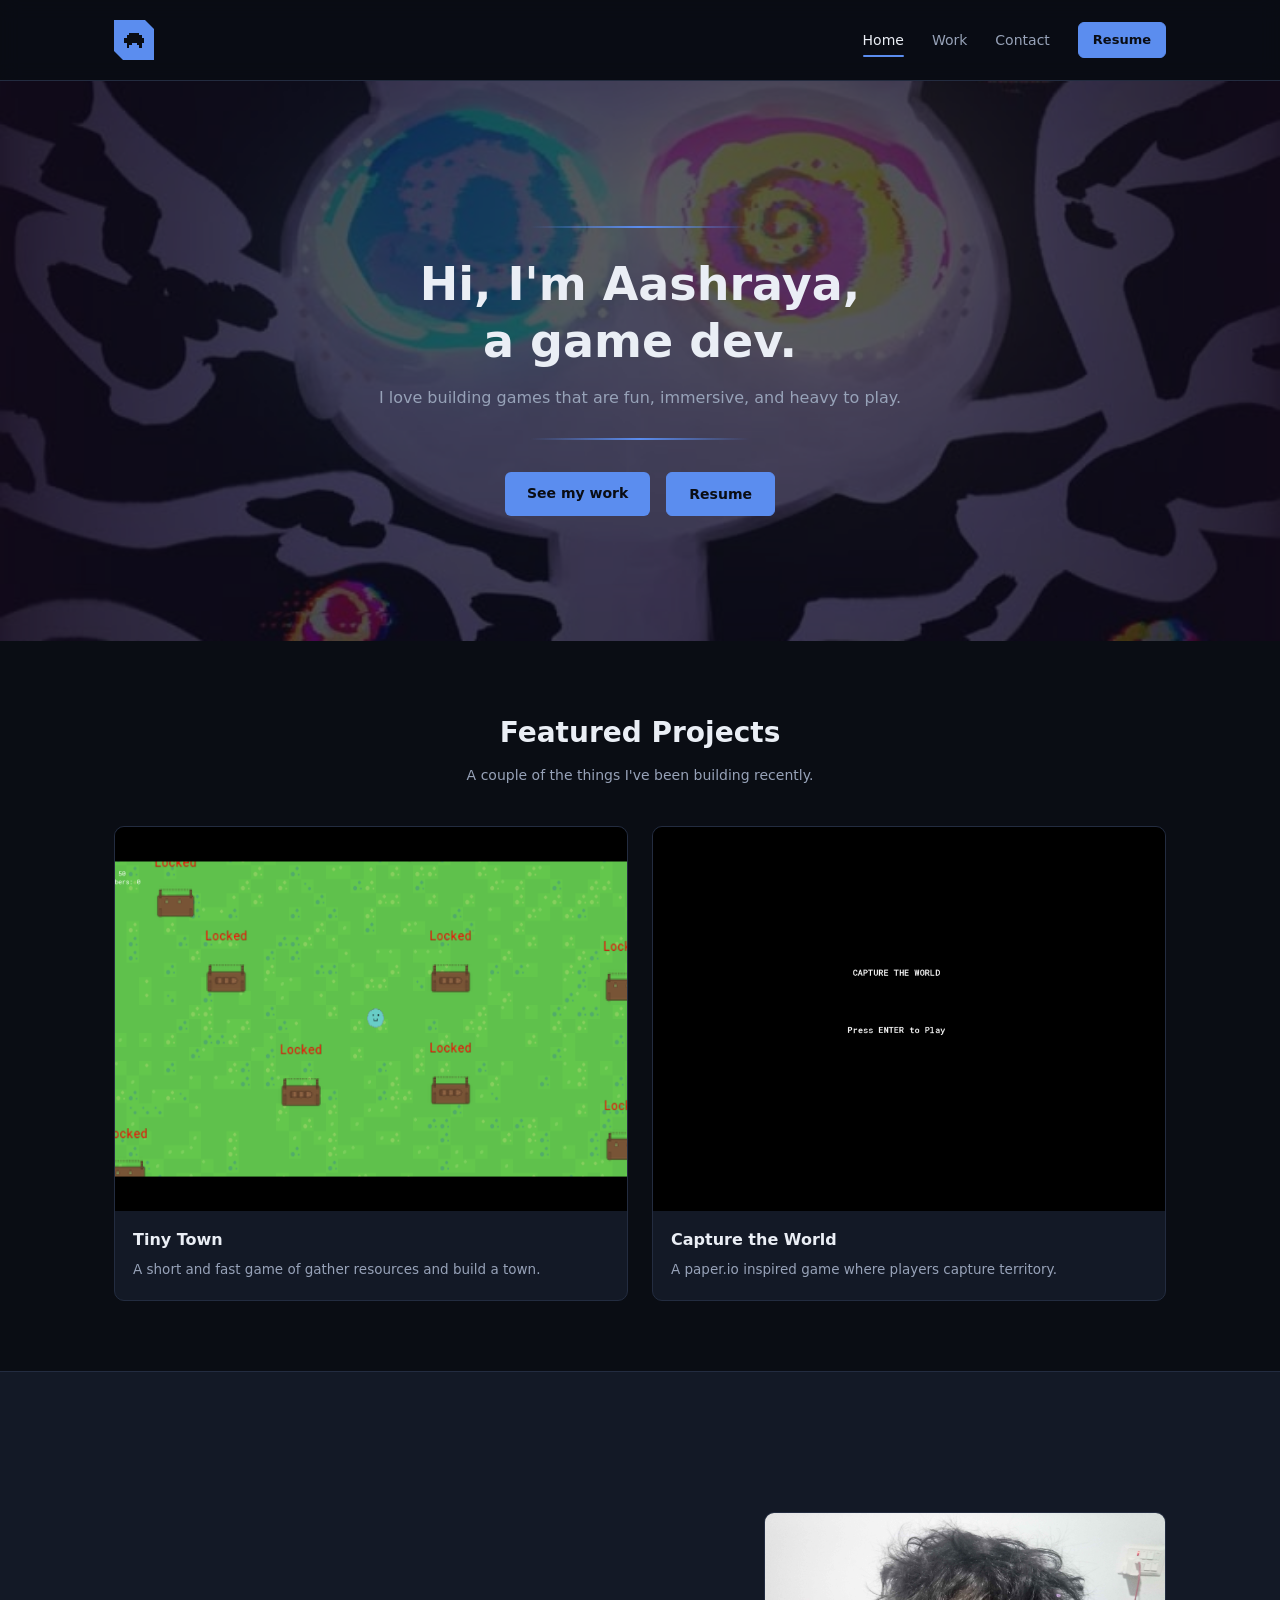
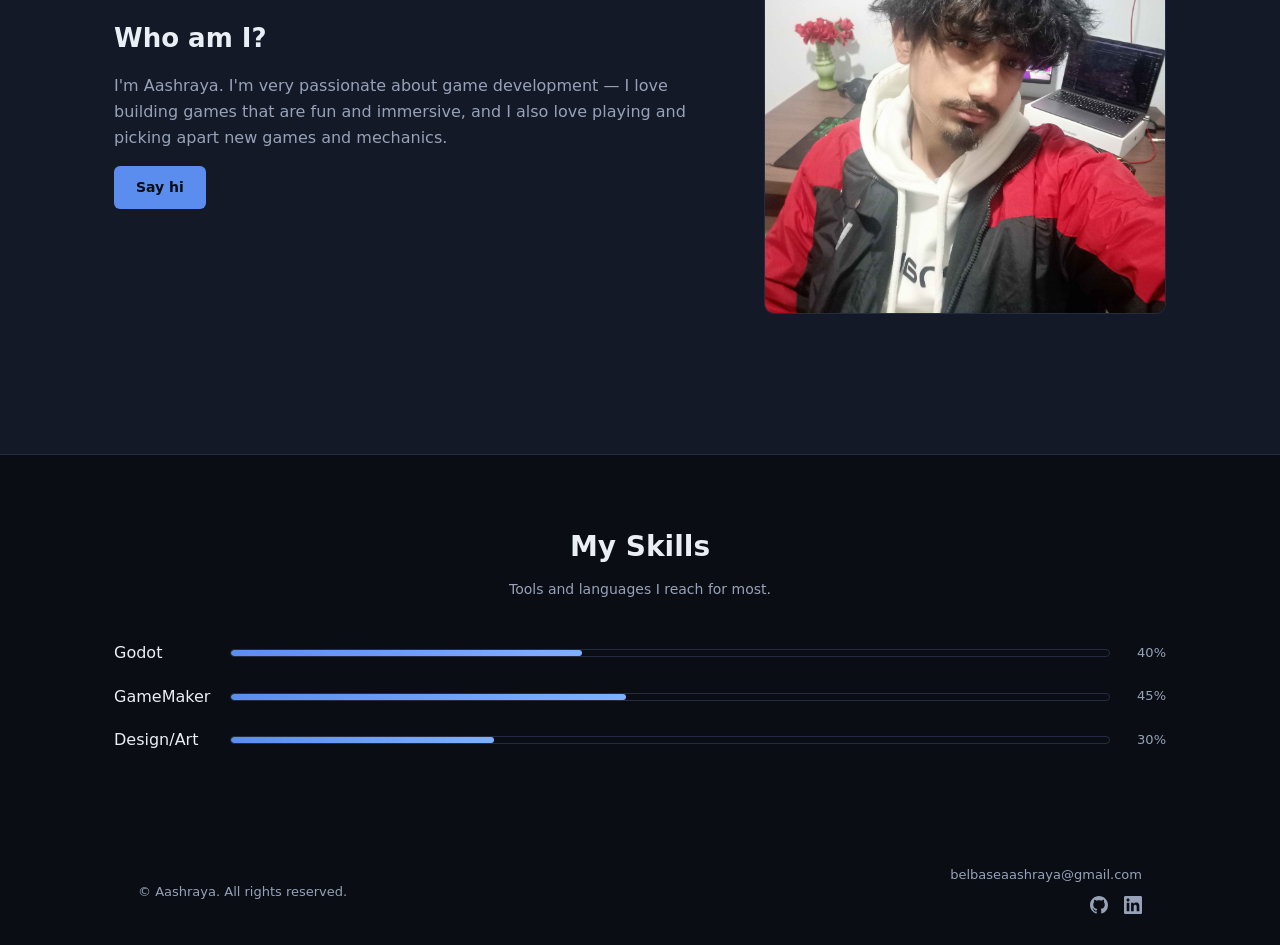
<file: index.html>
<!doctype html>
<html lang="en">
  <head>
    <meta charset="UTF-8" />
    <meta name="viewport" content="width=device-width, initial-scale=1.0" />
    <title>Aashraya — Game Developer</title>
    <link rel="stylesheet" href="css/style.css" />
  </head>
  <body>
    <div id="preloader">
      <div class="preloader-sprite">A</div>
      <div class="eq-bars">
        <span></span><span></span><span></span><span></span><span></span>
        <span></span><span></span><span></span><span></span><span></span>
      </div>
      <div class="preloader-bar"></div>
    </div>
    <header>
      <div class="container nav-wrap">
        <a href="index.html" class="logo" aria-label="Home">
          <svg viewBox="0 0 8 8" class="logo-icon" shape-rendering="crispEdges">
            <rect x="2" y="1" width="4" height="1" fill="currentColor" />
            <rect x="1" y="2" width="6" height="1" fill="currentColor" />
            <rect x="0" y="3" width="8" height="1" fill="currentColor" />
            <rect x="0" y="4" width="8" height="1" fill="currentColor" />
            <rect x="1" y="5" width="2" height="1" fill="currentColor" />
            <rect x="5" y="5" width="2" height="1" fill="currentColor" />
            <rect x="1" y="6" width="1" height="1" fill="currentColor" />
            <rect x="6" y="6" width="1" height="1" fill="currentColor" />
          </svg>
        </a>
        <div class="nav-right">
          <nav>
            <a href="index.html" class="active">Home</a>
            <a href="pages/work.html">Work</a>
            <a href="pages/contact.html">Contact</a>
          </nav>
          <a
            href="assets/Aashraya_Belbase_CV.pdf"
            download
            class="btn btn-ghost btn-sm"
            >Resume</a
          >
          <button class="nav-toggle" aria-label="Toggle menu">
            <span></span><span></span><span></span>
          </button>
        </div>
      </div>
    </header>

    <main>
      <section id="hero">
        <img src="assets/img/hero.jpg" alt="" class="hero-bg" />
        <div class="hero-overlay"></div>
        <div class="container hero-content">
          <div class="hero-line hero-line-top"></div>
          <h1>Hi, I'm Aashraya,<br />a game dev.</h1>
          <p>
            I love building games that are fun, immersive, and heavy to play.
          </p>
          <div class="hero-line hero-line-bottom"></div>
          <div class="hero-actions">
            <a href="pages/work.html" class="btn">See my work</a>
            <a
              href="assets/Aashraya_Belbase_CV.pdf"
              download
              class="btn btn-ghost"
              >Resume</a
            >
          </div>
        </div>
      </section>

      <section id="featured-work" class="section container">
        <div class="section-head">
          <h2>Featured Projects</h2>
          <p>A couple of the things I've been building recently.</p>
        </div>
        <div id="featured-grid" class="project-grid"></div>
      </section>

      <section id="about" class="section">
        <div class="about-grid">
          <div class="about-copy">
            <h2>Who am I?</h2>
            <p>
              I'm Aashraya. I'm very passionate about game development — I love
              building games that are fun and immersive, and I also love playing
              and picking apart new games and mechanics.
            </p>
            <a href="pages/contact.html" class="btn">Say hi</a>
          </div>
          <div class="about-photo">
            <img src="assets/img/me.jpg" alt="Aashraya" />
          </div>
        </div>
      </section>

      <section id="skills" class="section container">
        <div class="section-head">
          <h2>My Skills</h2>
          <p>Tools and languages I reach for most.</p>
        </div>

        <div class="skill-row">
          <span>Godot</span>
          <div class="skill-track">
            <div class="skill-fill" data-pct="40"></div>
          </div>
          <span class="skill-pct">40%</span>
        </div>
        <div class="skill-row">
          <span>GameMaker</span>
          <div class="skill-track">
            <div class="skill-fill" data-pct="45"></div>
          </div>
          <span class="skill-pct">45%</span>
        </div>
        <div class="skill-row">
          <span>Design/Art</span>
          <div class="skill-track">
            <div class="skill-fill" data-pct="30"></div>
          </div>
          <span class="skill-pct">30%</span>
        </div>
      </section>
    </main>

    <footer>
      <div class="container footer-wrap">
        <p>&copy; Aashraya. All rights reserved.</p>
        <div class="footer-contact">
          <a href="mailto:belbaseaashraya@gmail.com" class="footer-email"
            >belbaseaashraya@gmail.com</a
          >
          <div class="social-links">
            <a
              href="https://github.com/ShininDark"
              target="_blank"
              rel="noopener"
              aria-label="GitHub"
            >
              <svg viewBox="0 0 16 16" width="18" height="18">
                <path
                  fill="currentColor"
                  d="M8 0C3.58 0 0 3.58 0 8c0 3.54 2.29 6.53 5.47 7.59.4.07.55-.17.55-.38 0-.19-.01-.82-.01-1.49-2.01.37-2.53-.49-2.69-.94-.09-.23-.48-.94-.82-1.13-.28-.15-.68-.52-.01-.53.63-.01 1.08.58 1.23.82.72 1.21 1.87.87 2.33.66.07-.52.28-.87.51-1.07-1.78-.2-3.64-.89-3.64-3.95 0-.87.31-1.59.82-2.15-.08-.2-.36-1.02.08-2.12 0 0 .67-.21 2.2.82.64-.18 1.32-.27 2-.27.68 0 1.36.09 2 .27 1.53-1.04 2.2-.82 2.2-.82.44 1.1.16 1.92.08 2.12.51.56.82 1.27.82 2.15 0 3.07-1.87 3.75-3.65 3.95.29.25.54.73.54 1.48 0 1.07-.01 1.93-.01 2.2 0 .21.15.46.55.38A8.01 8.01 0 0 0 16 8c0-4.42-3.58-8-8-8z"
                />
              </svg>
            </a>

            <a
              href="https://www.linkedin.com/in/aashraya-belbase-35718a349/"
              target="_blank"
              rel="noopener"
              aria-label="LinkedIn"
            >
              <svg viewBox="0 0 16 16" width="18" height="18">
                <path
                  fill="currentColor"
                  d="M14.82 0H1.18C.53 0 0 .53 0 1.18v13.64C0 15.47.53 16 1.18 16h13.64c.65 0 1.18-.53 1.18-1.18V1.18C16 .53 15.47 0 14.82 0zM4.75 13.5H2.4V6h2.35v7.5zM3.57 5c-.76 0-1.37-.62-1.37-1.37 0-.76.62-1.37 1.37-1.37.76 0 1.37.62 1.37 1.37 0 .76-.62 1.37-1.37 1.37zM13.6 13.5h-2.35V9.85c0-.87-.02-1.99-1.21-1.99-1.21 0-1.4.95-1.4 1.93v3.71H6.29V6h2.26v1.03h.03c.31-.6 1.08-1.23 2.22-1.23 2.38 0 2.82 1.57 2.82 3.6v4.1z"
                />
              </svg>
            </a>
          </div>
        </div>
      </div>
    </footer>

    <script>
      const PATHS = { assets: "", pages: "pages/" };
    </script>
    <script src="js/projects-data.js"></script>
    <script src="js/main.js"></script>
  </body>
</html>
</file>
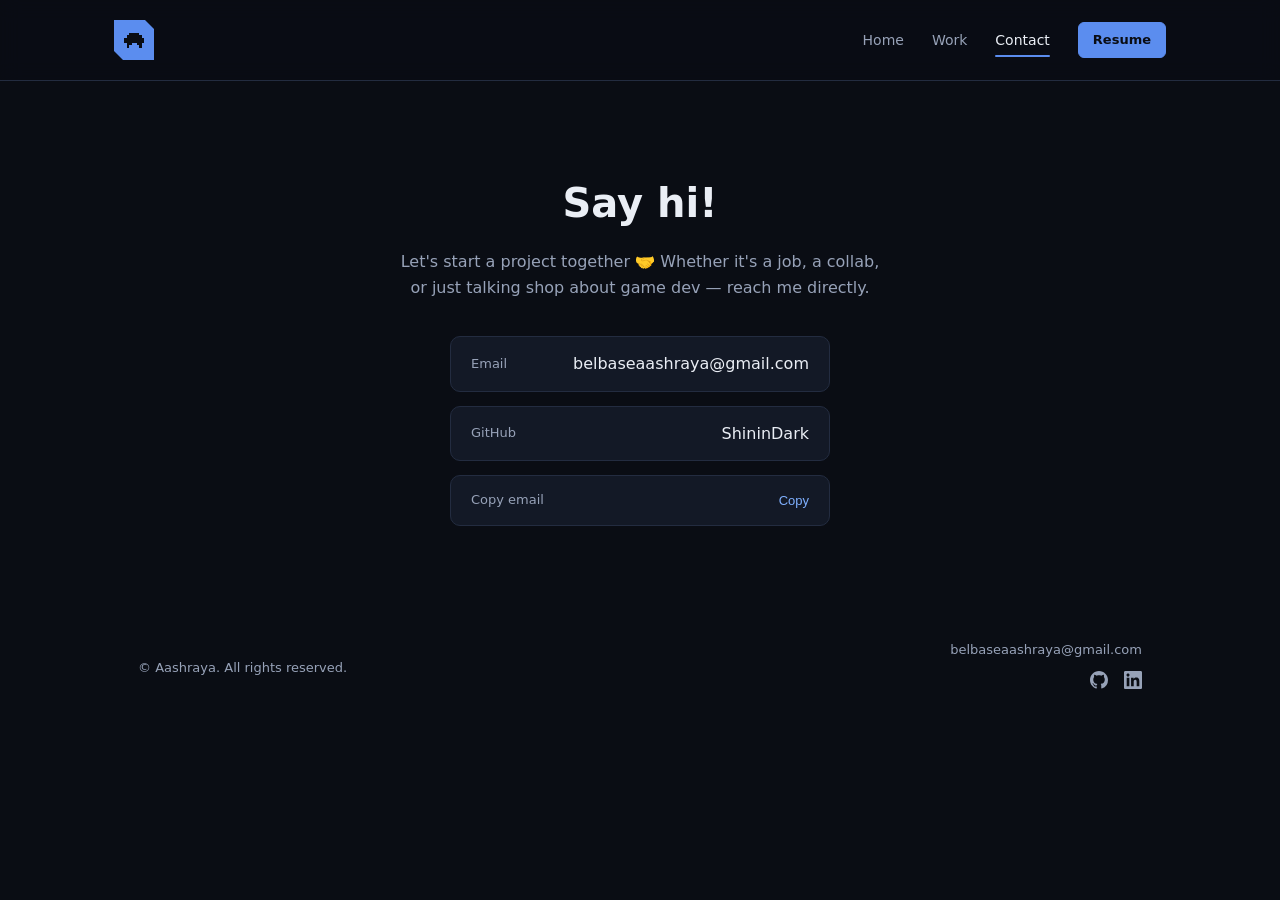
<file: pages/contact.html>
<!doctype html>
<html lang="en">
  <head>
    <meta charset="UTF-8" />
    <meta name="viewport" content="width=device-width, initial-scale=1.0" />
    <title>Contact — Aashraya</title>
    <link rel="stylesheet" href="../css/style.css" />
  </head>
  <body>
    <div id="preloader">
      <div class="preloader-sprite">A</div>
      <div class="eq-bars">
        <span></span><span></span><span></span><span></span><span></span>
        <span></span><span></span><span></span><span></span><span></span>
      </div>
      <div class="preloader-bar"></div>
    </div>
    <header>
      <div class="container nav-wrap">
        <a href="../index.html" class="logo" aria-label="Home">
          <svg viewBox="0 0 8 8" class="logo-icon" shape-rendering="crispEdges">
            <rect x="2" y="1" width="4" height="1" fill="currentColor" />
            <rect x="1" y="2" width="6" height="1" fill="currentColor" />
            <rect x="0" y="3" width="8" height="1" fill="currentColor" />
            <rect x="0" y="4" width="8" height="1" fill="currentColor" />
            <rect x="1" y="5" width="2" height="1" fill="currentColor" />
            <rect x="5" y="5" width="2" height="1" fill="currentColor" />
            <rect x="1" y="6" width="1" height="1" fill="currentColor" />
            <rect x="6" y="6" width="1" height="1" fill="currentColor" />
          </svg>
        </a>
        <div class="nav-right">
          <nav>
            <a href="../index.html">Home</a>
            <a href="work.html">Work</a>
            <a href="contact.html" class="active">Contact</a>
          </nav>
          <a
            href="../assets/Aashraya_Belbase_CV.pdf"
            download
            class="btn btn-ghost btn-sm"
            >Resume</a
          >
          <button class="nav-toggle" aria-label="Toggle menu">
            <span></span><span></span><span></span>
          </button>
        </div>
      </div>
    </header>

    <main>
      <section class="contact-hero container">
        <h1>Say hi!</h1>
        <p>
          Let's start a project together 🤝 Whether it's a job, a collab, or
          just talking shop about game dev — reach me directly.
        </p>

        <div class="contact-links">
          <a class="contact-link" href="mailto:belbaseaashraya@gmail.com">
            <span>Email</span>
            <span>belbaseaashraya@gmail.com</span>
          </a>
          <a
            class="contact-link"
            href="https://github.com/ShininDark"
            target="_blank"
            rel="noopener"
          >
            <span>GitHub</span>
            <span>ShininDark</span>
          </a>
          <div class="contact-link">
            <span>Copy email</span>
            <button class="copy-btn" onclick="copyEmail(this)">Copy</button>
          </div>
        </div>
      </section>
    </main>

    <footer>
      <div class="container footer-wrap">
        <p>&copy; Aashraya. All rights reserved.</p>
        <div class="footer-contact">
          <a href="mailto:belbaseaashraya@gmail.com" class="footer-email"
            >belbaseaashraya@gmail.com</a
          >
          <div class="social-links">
            <a
              href="https://github.com/ShininDark"
              target="_blank"
              rel="noopener"
              aria-label="GitHub"
            >
              <svg viewBox="0 0 16 16" width="18" height="18">
                <path
                  fill="currentColor"
                  d="M8 0C3.58 0 0 3.58 0 8c0 3.54 2.29 6.53 5.47 7.59.4.07.55-.17.55-.38 0-.19-.01-.82-.01-1.49-2.01.37-2.53-.49-2.69-.94-.09-.23-.48-.94-.82-1.13-.28-.15-.68-.52-.01-.53.63-.01 1.08.58 1.23.82.72 1.21 1.87.87 2.33.66.07-.52.28-.87.51-1.07-1.78-.2-3.64-.89-3.64-3.95 0-.87.31-1.59.82-2.15-.08-.2-.36-1.02.08-2.12 0 0 .67-.21 2.2.82.64-.18 1.32-.27 2-.27.68 0 1.36.09 2 .27 1.53-1.04 2.2-.82 2.2-.82.44 1.1.16 1.92.08 2.12.51.56.82 1.27.82 2.15 0 3.07-1.87 3.75-3.65 3.95.29.25.54.73.54 1.48 0 1.07-.01 1.93-.01 2.2 0 .21.15.46.55.38A8.01 8.01 0 0 0 16 8c0-4.42-3.58-8-8-8z"
                />
              </svg>
            </a>

            <a
              href="https://www.linkedin.com/in/aashraya-belbase-35718a349/"
              target="_blank"
              rel="noopener"
              aria-label="LinkedIn"
            >
              <svg viewBox="0 0 16 16" width="18" height="18">
                <path
                  fill="currentColor"
                  d="M14.82 0H1.18C.53 0 0 .53 0 1.18v13.64C0 15.47.53 16 1.18 16h13.64c.65 0 1.18-.53 1.18-1.18V1.18C16 .53 15.47 0 14.82 0zM4.75 13.5H2.4V6h2.35v7.5zM3.57 5c-.76 0-1.37-.62-1.37-1.37 0-.76.62-1.37 1.37-1.37.76 0 1.37.62 1.37 1.37 0 .76-.62 1.37-1.37 1.37zM13.6 13.5h-2.35V9.85c0-.87-.02-1.99-1.21-1.99-1.21 0-1.4.95-1.4 1.93v3.71H6.29V6h2.26v1.03h.03c.31-.6 1.08-1.23 2.22-1.23 2.38 0 2.82 1.57 2.82 3.6v4.1z"
                />
              </svg>
            </a>
          </div>
        </div>
      </div>
    </footer>

    <script src="../js/main.js"></script>
    <script>
      function copyEmail(btn) {
        navigator.clipboard.writeText("belbaseaashraya@gmail.com");
        const original = btn.textContent;
        btn.textContent = "Copied!";
        setTimeout(() => (btn.textContent = original), 1500);
      }
    </script>
  </body>
</html>
</file>
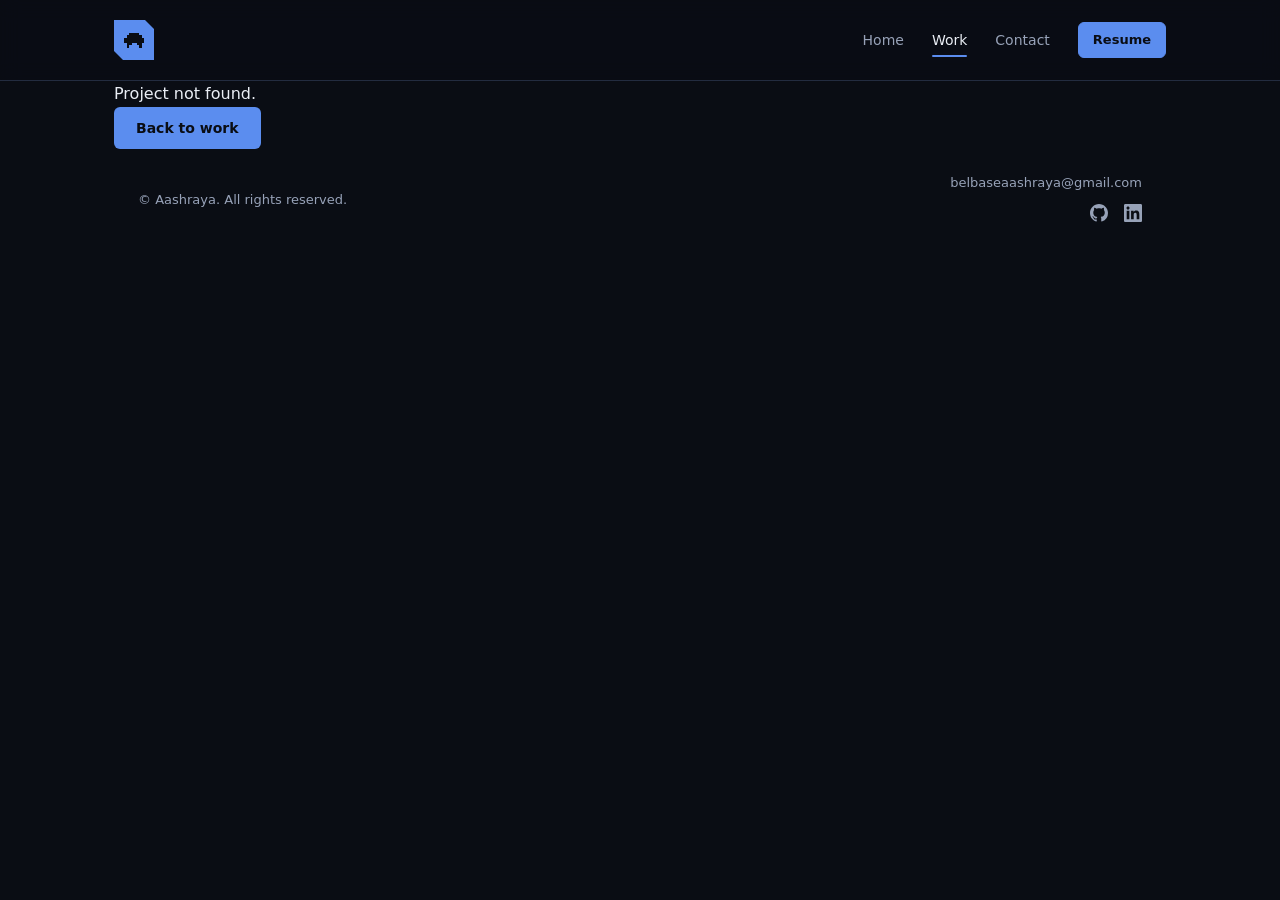
<file: pages/work-details.html>
<!doctype html>
<html lang="en">
  <head>
    <meta charset="UTF-8" />
    <meta name="viewport" content="width=device-width, initial-scale=1.0" />
    <title id="page-title">Project — Aashraya</title>
    <link rel="stylesheet" href="../css/style.css" />
  </head>
  <body>
    <div id="preloader">
      <div class="preloader-sprite">A</div>
      <div class="eq-bars">
        <span></span><span></span><span></span><span></span><span></span>
        <span></span><span></span><span></span><span></span><span></span>
      </div>
      <div class="preloader-bar"></div>
    </div>
    <header>
      <div class="container nav-wrap">
        <a href="../index.html" class="logo" aria-label="Home">
          <svg viewBox="0 0 8 8" class="logo-icon" shape-rendering="crispEdges">
            <rect x="2" y="1" width="4" height="1" fill="currentColor" />
            <rect x="1" y="2" width="6" height="1" fill="currentColor" />
            <rect x="0" y="3" width="8" height="1" fill="currentColor" />
            <rect x="0" y="4" width="8" height="1" fill="currentColor" />
            <rect x="1" y="5" width="2" height="1" fill="currentColor" />
            <rect x="5" y="5" width="2" height="1" fill="currentColor" />
            <rect x="1" y="6" width="1" height="1" fill="currentColor" />
            <rect x="6" y="6" width="1" height="1" fill="currentColor" />
          </svg>
        </a>
        <div class="nav-right">
          <nav>
            <a href="../index.html">Home</a>
            <a href="work.html" class="active">Work</a>
            <a href="contact.html">Contact</a>
          </nav>
          <a
            href="../assets/Aashraya_Belbase_CV.pdf"
            download
            class="btn btn-ghost btn-sm"
            >Resume</a
          >
          <button class="nav-toggle" aria-label="Toggle menu">
            <span></span><span></span><span></span>
          </button>
        </div>
      </div>
    </header>

    <main id="detail-root" class="container">
      <p>Loading project…</p>
    </main>

    <footer>
      <div class="container footer-wrap">
        <p>&copy; Aashraya. All rights reserved.</p>
        <div class="footer-contact">
          <a href="mailto:belbaseaashraya@gmail.com" class="footer-email"
            >belbaseaashraya@gmail.com</a
          >
          <div class="social-links">
            <a
              href="https://github.com/ShininDark"
              target="_blank"
              rel="noopener"
              aria-label="GitHub"
            >
              <svg viewBox="0 0 16 16" width="18" height="18">
                <path
                  fill="currentColor"
                  d="M8 0C3.58 0 0 3.58 0 8c0 3.54 2.29 6.53 5.47 7.59.4.07.55-.17.55-.38 0-.19-.01-.82-.01-1.49-2.01.37-2.53-.49-2.69-.94-.09-.23-.48-.94-.82-1.13-.28-.15-.68-.52-.01-.53.63-.01 1.08.58 1.23.82.72 1.21 1.87.87 2.33.66.07-.52.28-.87.51-1.07-1.78-.2-3.64-.89-3.64-3.95 0-.87.31-1.59.82-2.15-.08-.2-.36-1.02.08-2.12 0 0 .67-.21 2.2.82.64-.18 1.32-.27 2-.27.68 0 1.36.09 2 .27 1.53-1.04 2.2-.82 2.2-.82.44 1.1.16 1.92.08 2.12.51.56.82 1.27.82 2.15 0 3.07-1.87 3.75-3.65 3.95.29.25.54.73.54 1.48 0 1.07-.01 1.93-.01 2.2 0 .21.15.46.55.38A8.01 8.01 0 0 0 16 8c0-4.42-3.58-8-8-8z"
                />
              </svg>
            </a>

            <a
              href="https://www.linkedin.com/in/aashraya-belbase-35718a349/"
              target="_blank"
              rel="noopener"
              aria-label="LinkedIn"
            >
              <svg viewBox="0 0 16 16" width="18" height="18">
                <path
                  fill="currentColor"
                  d="M14.82 0H1.18C.53 0 0 .53 0 1.18v13.64C0 15.47.53 16 1.18 16h13.64c.65 0 1.18-.53 1.18-1.18V1.18C16 .53 15.47 0 14.82 0zM4.75 13.5H2.4V6h2.35v7.5zM3.57 5c-.76 0-1.37-.62-1.37-1.37 0-.76.62-1.37 1.37-1.37.76 0 1.37.62 1.37 1.37 0 .76-.62 1.37-1.37 1.37zM13.6 13.5h-2.35V9.85c0-.87-.02-1.99-1.21-1.99-1.21 0-1.4.95-1.4 1.93v3.71H6.29V6h2.26v1.03h.03c.31-.6 1.08-1.23 2.22-1.23 2.38 0 2.82 1.57 2.82 3.6v4.1z"
                />
              </svg>
            </a>
          </div>
        </div>
      </div>
    </footer>

    <script>
      const PATHS = { assets: "../", pages: "" };
    </script>
    <script src="../js/projects-data.js"></script>
    <script src="../js/main.js"></script>
    <script>
      const id = new URLSearchParams(window.location.search).get("id");
      const project = PROJECTS.find((p) => p.id === id);
      const root = document.getElementById("detail-root");

      if (!project) {
        root.innerHTML = `
        <p>Project not found.</p>
        <a href="work.html" class="btn">Back to work</a>
      `;
      } else {
        document.getElementById("page-title").textContent =
          `${project.title} — Aashraya`;

        const galleryHtml = project.gallery
          .map(
            (src) =>
              `<img src="${PATHS.assets}${src}" alt="${project.title} screenshot" />`,
          )
          .join("");

        root.innerHTML = `
        <section class="detail-hero">
          <div class="breadcrumb"><a href="../index.html">Home</a> / <a href="work.html">Work</a> / ${project.title}</div>
          <img src="${PATHS.assets}${project.thumbnail}" alt="${project.title}" />
          <h1>${project.title}</h1>
          <p>${project.heroDescription}</p>
        </section>

        <section class="section">
          <div class="feature-block">
            <h3>Gameplay Features</h3>
            <p>${project.gameplayFeatures}</p>
          </div>
          <div class="feature-block">
            <h3>Challenges and Problem Solving</h3>
            <p>${project.challenges}</p>
          </div>
        </section>

        <section class="section" style="padding-top: 0;">
          <div class="section-head" style="text-align: left;">
            <h2>Gallery</h2>
          </div>
          <div class="gallery-grid">${galleryHtml}</div>
        </section>

        <a href="work.html" class="btn">← Back to all work</a>
      `;
      }
    </script>
  </body>
</html>
</file>
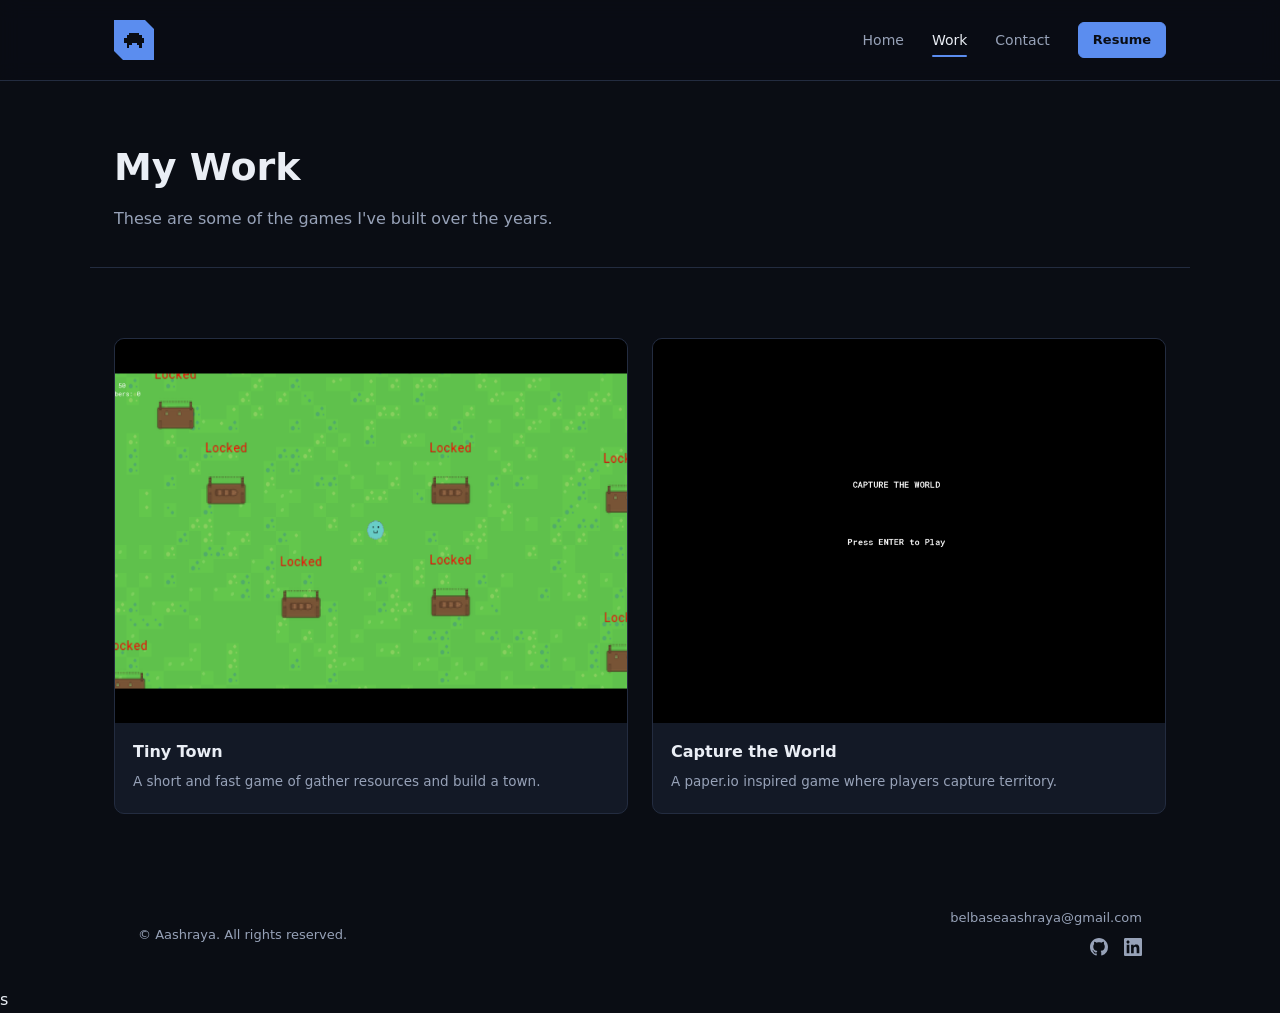
<file: pages/work.html>
<!doctype html>
<html lang="en">
  <head>
    <meta charset="UTF-8" />
    <meta name="viewport" content="width=device-width, initial-scale=1.0" />
    <title>My Work — Aashraya</title>
    <link rel="stylesheet" href="../css/style.css" />
  </head>
  <body>
    <div id="preloader">
      <div class="preloader-sprite">A</div>
      <div class="eq-bars">
        <span></span><span></span><span></span><span></span><span></span>
        <span></span><span></span><span></span><span></span><span></span>
      </div>
      <div class="preloader-bar"></div>
    </div>
    <header>
      <div class="container nav-wrap">
        <a href="../index.html" class="logo" aria-label="Home">
          <svg viewBox="0 0 8 8" class="logo-icon" shape-rendering="crispEdges">
            <rect x="2" y="1" width="4" height="1" fill="currentColor" />
            <rect x="1" y="2" width="6" height="1" fill="currentColor" />
            <rect x="0" y="3" width="8" height="1" fill="currentColor" />
            <rect x="0" y="4" width="8" height="1" fill="currentColor" />
            <rect x="1" y="5" width="2" height="1" fill="currentColor" />
            <rect x="5" y="5" width="2" height="1" fill="currentColor" />
            <rect x="1" y="6" width="1" height="1" fill="currentColor" />
            <rect x="6" y="6" width="1" height="1" fill="currentColor" />
          </svg>
        </a>
        <div class="nav-right">
          <nav>
            <a href="../index.html">Home</a>
            <a href="work.html" class="active">Work</a>
            <a href="contact.html">Contact</a>
          </nav>
          <a
            href="../assets/Aashraya_Belbase_CV.pdf"
            download
            class="btn btn-ghost btn-sm"
            >Resume</a
          >
          <button class="nav-toggle" aria-label="Toggle menu">
            <span></span><span></span><span></span>
          </button>
        </div>
      </div>
    </header>

    <section class="page-hero container">
      <h1>My Work</h1>
      <p>These are some of the games I've built over the years.</p>
    </section>

    <main class="section container">
      <div id="all-grid" class="project-grid"></div>
    </main>

    <footer>
      <div class="container footer-wrap">
        <p>&copy; Aashraya. All rights reserved.</p>
        <div class="footer-contact">
          <a href="mailto:belbaseaashraya@gmail.com" class="footer-email"
            >belbaseaashraya@gmail.com</a
          >
          <div class="social-links">
            <a
              href="https://github.com/ShininDark"
              target="_blank"
              rel="noopener"
              aria-label="GitHub"
            >
              <svg viewBox="0 0 16 16" width="18" height="18">
                <path
                  fill="currentColor"
                  d="M8 0C3.58 0 0 3.58 0 8c0 3.54 2.29 6.53 5.47 7.59.4.07.55-.17.55-.38 0-.19-.01-.82-.01-1.49-2.01.37-2.53-.49-2.69-.94-.09-.23-.48-.94-.82-1.13-.28-.15-.68-.52-.01-.53.63-.01 1.08.58 1.23.82.72 1.21 1.87.87 2.33.66.07-.52.28-.87.51-1.07-1.78-.2-3.64-.89-3.64-3.95 0-.87.31-1.59.82-2.15-.08-.2-.36-1.02.08-2.12 0 0 .67-.21 2.2.82.64-.18 1.32-.27 2-.27.68 0 1.36.09 2 .27 1.53-1.04 2.2-.82 2.2-.82.44 1.1.16 1.92.08 2.12.51.56.82 1.27.82 2.15 0 3.07-1.87 3.75-3.65 3.95.29.25.54.73.54 1.48 0 1.07-.01 1.93-.01 2.2 0 .21.15.46.55.38A8.01 8.01 0 0 0 16 8c0-4.42-3.58-8-8-8z"
                />
              </svg>
            </a>

            <a
              href="https://www.linkedin.com/in/aashraya-belbase-35718a349/"
              target="_blank"
              rel="noopener"
              aria-label="LinkedIn"
            >
              <svg viewBox="0 0 16 16" width="18" height="18">
                <path
                  fill="currentColor"
                  d="M14.82 0H1.18C.53 0 0 .53 0 1.18v13.64C0 15.47.53 16 1.18 16h13.64c.65 0 1.18-.53 1.18-1.18V1.18C16 .53 15.47 0 14.82 0zM4.75 13.5H2.4V6h2.35v7.5zM3.57 5c-.76 0-1.37-.62-1.37-1.37 0-.76.62-1.37 1.37-1.37.76 0 1.37.62 1.37 1.37 0 .76-.62 1.37-1.37 1.37zM13.6 13.5h-2.35V9.85c0-.87-.02-1.99-1.21-1.99-1.21 0-1.4.95-1.4 1.93v3.71H6.29V6h2.26v1.03h.03c.31-.6 1.08-1.23 2.22-1.23 2.38 0 2.82 1.57 2.82 3.6v4.1z"
                />
              </svg>
            </a>
          </div>
        </div>
      </div>
    </footer>

    <script>
      const PATHS = { assets: "../", pages: "" };
    </script>
    <script src="../js/projects-data.js"></script>
    <script src="../js/main.js"></script>
    <script>
      document.addEventListener("DOMContentLoaded", () => {
        renderGrid(document.getElementById("all-grid"), PROJECTS);
      });
    </script>
  </body>
</html>
s
</file>
<file: css/style.css>
/* reset */
*,
*::before,
*::after {
  box-sizing: border-box;
  margin: 0;
  padding: 0;
}

html {
  scroll-behavior: smooth;
}

img {
  max-width: 100%;
  display: block;
}

a {
  color: inherit;
  text-decoration: none;
}

ul {
  list-style: none;
}

/* design tokens */
:root {
  --bg: #0a0d14;
  --surface: #131926;
  --border: #232c40;
  --accent: #5b8def;
  --accent-bright: #7fb0ff;
  --text: #eaeef5;
  --text-muted: #97a2b8;

  --font-display: "Pixelify Sans", system-ui, sans-serif;
  --font-body: "Space Grotesk", system-ui, sans-serif;

  --max-width: 1100px;
  --radius: 10px;
}

body {
  background: var(--bg);
  color: var(--text);
  font-family: var(--font-body);
  line-height: 1.6;
}

.container {
  max-width: var(--max-width);
  margin: 0 auto;
  padding-left: 24px;
  padding-right: 24px;
}

header {
  position: sticky;
  top: 0;
  z-index: 100;
  background: rgba(10, 13, 20, 0.85);
  backdrop-filter: blur(10px);
  border-bottom: 1px solid var(--border);
}

.nav-wrap {
  display: flex;
  align-items: center;
  justify-content: space-between;
  padding-top: 20px;
  padding-bottom: 20px;
}

.nav-right {
  display: flex;
  align-items: center;
  gap: 28px;
}

.logo {
  width: 40px;
  height: 40px;
  background: var(--accent);
  display: flex;
  align-items: center;
  justify-content: center;
  clip-path: polygon(
    0 0,
    calc(100% - 9px) 0,
    100% 9px,
    100% 100%,
    9px 100%,
    0 calc(100% - 9px)
  );
  transition:
    transform 0.25s ease,
    box-shadow 0.25s ease;
}

.logo:hover {
  transform: rotate(-6deg) scale(1.08);
  box-shadow: 0 0 18px var(--accent-bright);
}

.logo-icon {
  width: 20px;
  height: 20px;
  color: var(--bg);
}

nav {
  display: flex;
  gap: 28px;
}

nav a {
  position: relative;
  font-size: 14px;
  color: var(--text-muted);
  transition: color 0.2s ease;
}

nav a:hover {
  color: var(--text);
}

nav a.active {
  color: var(--text);
}

nav a.active::after {
  content: "";
  position: absolute;
  left: 0;
  right: 0;
  bottom: -6px;
  height: 2px;
  background: var(--accent);
  border-radius: 2px;
}

main {
  width: 100%;
}

#hero {
  padding-top: 80px;
  padding-bottom: 60px;
  position: relative;
  min-height: 560px;
  display: flex;
  align-items: center;
  justify-content: center;
  overflow: hidden;
  text-align: center;
}

.hero-bg {
  position: absolute;
  inset: 0;
  width: 100%;
  height: 100%;
  object-fit: cover;
  z-index: 0;
}

.hero-overlay {
  position: absolute;
  inset: 0;
  background: rgba(10, 13, 20, 0.68);
  z-index: 1;
}

.hero-content {
  position: relative;
  z-index: 2;
  max-width: 640px;
}

.hero-content h1 {
  font-family: var(--font-display);
  font-size: clamp(28px, 5vw, 46px);
  line-height: 1.25;
  margin-bottom: 14px;
  opacity: 0;
}

.hero-content p {
  color: var(--text-muted);
  margin-bottom: 0;
  opacity: 0;
}

.hero-line {
  height: 2px;
  width: 220px;
  max-width: 60%;
  margin: 0 auto 28px;
  background: linear-gradient(90deg, transparent, var(--accent), transparent);
  transform: scaleX(0);
}

.hero-line-top {
  transform-origin: left;
}

.hero-line-bottom {
  transform-origin: right;
  margin: 28px auto 0;
}

.hero-actions {
  display: flex;
  gap: 16px;
  justify-content: center;
  flex-wrap: wrap;
  margin-top: 32px;
  opacity: 0;
}

body.loaded .hero-line-top {
  animation: line-grow 0.8s ease forwards;
  animation-delay: 0.1s;
}

body.loaded .hero-line-bottom {
  animation: line-grow 0.8s ease forwards;
  animation-delay: 0.5s;
}

body.loaded .hero-content h1 {
  animation: fade-up 0.7s ease forwards;
  animation-delay: 0.3s;
}

body.loaded .hero-content p {
  animation: fade-up 0.7s ease forwards;
  animation-delay: 0.45s;
}

body.loaded .hero-actions {
  animation: fade-up 0.7s ease forwards;
  animation-delay: 0.7s;
}

.btn-ghost {
  background: transparent;
  border: 1px solid var(--accent);
  color: var(--accent-bright);
  transition:
    transform 0.2s ease,
    box-shadow 0.2s ease,
    color 0.2s ease,
    background 0.2s ease;
}

.btn-ghost:hover {
  color: var(--text);
  background: var(--surface);
}

@keyframes line-grow {
  to {
    transform: scaleX(1);
  }
}

@keyframes fade-up {
  from {
    opacity: 0;
    transform: translateY(14px);
  }
  to {
    opacity: 1;
    transform: translateY(0);
  }
}

.btn {
  display: inline-block;
  padding: 10px 22px;
  border-radius: 6px;
  font-size: 14px;
  font-weight: 600;
  background: var(--accent);
  color: var(--bg);
  transition:
    transform 0.2s ease,
    box-shadow 0.2s ease;
}

.btn-sm {
  padding: 7px 14px;
  font-size: 13px;
}

.btn:hover {
  transform: translateY(-2px);
  box-shadow: 0 6px 20px rgba(91, 141, 239, 0.35);
}

.section {
  padding-top: 70px;
  padding-bottom: 70px;
}

.section-head {
  text-align: center;
  margin-bottom: 40px;
}

.section-head h2 {
  font-family: var(--font-display);
  font-size: 28px;
  margin-bottom: 8px;
}

.section-head p {
  color: var(--text-muted);
  font-size: 14px;
}

#featured-grid {
  display: grid;
  grid-template-columns: repeat(2, 1fr);
  gap: 24px;
}

#about {
  background: var(--surface);
  border-top: 1px solid var(--border);
  border-bottom: 1px solid var(--border);
}

#about .about-grid {
  max-width: var(--max-width);
  margin: 0 auto;
  padding: 70px 24px;
  display: grid;
  grid-template-columns: 1.2fr 0.8fr;
  gap: 48px;
  align-items: center;
}

.about-copy h2 {
  font-family: var(--font-display);
  font-size: 26px;
  margin-bottom: 14px;
}

.about-copy p {
  color: var(--text-muted);
  margin-bottom: 16px;
}

.about-photo {
  aspect-ratio: 1/1;
  border-radius: var(--radius);
  overflow: hidden;
  border: 1px solid var(--border);
}

.about-photo img {
  width: 100%;
  height: 100%;
  object-fit: cover;
}

.skill-row {
  display: grid;
  grid-template-columns: 100px 1fr 40px;
  align-items: center;
  gap: 16px;
  margin-bottom: 18px;
}

.skill-track {
  height: 8px;
  background: var(--bg);
  border: 1px solid var(--border);
  border-radius: 6px;
  overflow: hidden;
}

.skill-fill {
  height: 100%;
  width: 0%;
  background: linear-gradient(90deg, var(--accent), var(--accent-bright));
  border-radius: 6px;
  transition: width 1s cubic-bezier(0.2, 0.8, 0.2, 1);
}

.skill-pct {
  text-align: right;
  color: var(--text-muted);
  font-size: 13px;
}

footer {
  max-width: var(--max-width);
  margin: 0 auto;
  padding: 24px;
  color: var(--text-muted);
  font-size: 13px;
}

.footer-wrap {
  display: flex;
  align-items: center;
  justify-content: space-between;
  flex-wrap: wrap;
  gap: 12px;
}

.footer-contact {
  display: flex;
  flex-direction: column;
  align-items: flex-end;
  gap: 10px;
}

.footer-email {
  color: var(--text-muted);
  font-size: 13px;
  transition: color 0.2s ease;
}

.footer-email:hover {
  color: var(--accent-bright);
}

.social-links {
  display: flex;
  gap: 16px;
}

.social-links a {
  color: var(--text-muted);
  transition: color 0.2s ease;
}

.social-links a:hover {
  color: var(--accent-bright);
}

.project-card {
  background: var(--surface);
  border: 1px solid var(--border);
  border-radius: var(--radius);
  overflow: hidden;
  transition:
    transform 0.2s ease,
    border-color 0.2s ease;
}

.project-card:hover {
  transform: translateY(-6px);
  border-color: var(--accent);
}

.project-card img {
  aspect-ratio: 4/3;
  object-fit: cover;
}

.project-card-body {
  padding: 16px 18px 20px;
}

.project-card-body h3 {
  font-family: var(--font-display);
  font-size: 16px;
  margin-bottom: 6px;
}

.project-card-body p {
  color: var(--text-muted);
  font-size: 13.5px;
}

.project-grid {
  display: grid;
  grid-template-columns: repeat(2, 1fr);
  gap: 24px;
}

.page-hero {
  padding-top: 56px;
  padding-bottom: 36px;
  border-bottom: 1px solid var(--border);
}

.page-hero h1 {
  font-family: var(--font-display);
  font-size: clamp(26px, 4vw, 38px);
  margin-bottom: 8px;
}

.page-hero p {
  color: var(--text-muted);
}

.breadcrumb {
  font-size: 12px;
  color: var(--text-muted);
  margin-bottom: 14px;
}

.breadcrumb a:hover {
  color: var(--text);
}

.detail-hero {
  padding: 60px 0 40px;
  border-bottom: 1px solid var(--border);
}

.detail-hero img {
  width: 100%;
  aspect-ratio: 16/6;
  object-fit: cover;
  border-radius: var(--radius);
  margin-bottom: 24px;
}

.detail-hero h1 {
  font-family: var(--font-display);
  font-size: clamp(26px, 4.4vw, 38px);
  margin-bottom: 12px;
}

.detail-hero p {
  color: var(--text-muted);
  max-width: 640px;
}

.feature-block {
  margin-bottom: 24px;
}

.feature-block h3 {
  font-family: var(--font-display);
  font-size: 17px;
  margin-bottom: 8px;
  color: var(--accent-bright);
}

.feature-block p {
  color: var(--text-muted);
}

.gallery-grid {
  display: grid;
  grid-template-columns: repeat(3, 1fr);
  gap: 16px;
}

.gallery-grid img {
  aspect-ratio: 4/3;
  object-fit: cover;
  border-radius: 6px;
  border: 1px solid var(--border);
}

.contact-hero {
  padding-top: 90px;
  padding-bottom: 90px;
  text-align: center;
}

.contact-hero h1 {
  font-family: var(--font-display);
  font-size: clamp(28px, 4.4vw, 40px);
  margin-bottom: 14px;
}

.contact-hero p {
  color: var(--text-muted);
  max-width: 480px;
  margin: 0 auto 36px;
}

.contact-links {
  display: flex;
  flex-direction: column;
  gap: 14px;
  max-width: 380px;
  margin: 0 auto;
}

.contact-link {
  display: flex;
  align-items: center;
  justify-content: space-between;
  padding: 14px 20px;
  background: var(--surface);
  border: 1px solid var(--border);
  border-radius: var(--radius);
  transition:
    border-color 0.2s ease,
    transform 0.2s ease;
}

.contact-link:hover {
  border-color: var(--accent);
  transform: translateY(-2px);
}

.contact-link span:first-child {
  color: var(--text-muted);
  font-size: 13px;
}

.copy-btn {
  background: none;
  border: none;
  color: var(--accent-bright);
  cursor: pointer;
  font-size: 13px;
}

.nav-toggle {
  display: none;
  flex-direction: column;
  gap: 5px;
  background: none;
  border: none;
  cursor: pointer;
  padding: 6px;
}

.nav-toggle span {
  width: 22px;
  height: 2px;
  background: var(--text);
  transition:
    transform 0.2s ease,
    opacity 0.2s ease;
}

.nav-toggle.open span:nth-child(1) {
  transform: translateY(7px) rotate(45deg);
}
.nav-toggle.open span:nth-child(2) {
  opacity: 0;
}
.nav-toggle.open span:nth-child(3) {
  transform: translateY(-7px) rotate(-45deg);
}

@media (max-width: 720px) {
  .nav-toggle {
    display: flex;
  }

  nav {
    display: none;
    flex-direction: column;
    position: absolute;
    top: 100%;
    left: 0;
    right: 0;
    background: var(--bg);
    border-bottom: 1px solid var(--border);
    padding: 20px 24px;
    gap: 18px;
  }

  nav.open {
    display: flex;
  }

  .nav-wrap {
    position: relative;
  }

  #hero h1 {
    max-width: 100%;
  }

  .project-grid {
    grid-template-columns: 1fr;
  }

  #about .about-grid {
    grid-template-columns: 1fr;
  }

  .about-photo {
    max-width: 280px;
    margin: 0 auto;
  }

  .skill-row {
    grid-template-columns: 80px 1fr 36px;
    gap: 10px;
  }

  .gallery-grid {
    grid-template-columns: 1fr;
  }

  .detail-hero img {
    aspect-ratio: 4/3;
  }

  .section {
    padding-top: 50px;
    padding-bottom: 50px;
  }
}

#preloader {
  position: fixed;
  inset: 0;
  z-index: 9999;
  background: var(--bg);
  display: flex;
  flex-direction: column;
  align-items: center;
  justify-content: center;
  gap: 24px;
  transition:
    opacity 0.4s ease,
    visibility 0.4s ease;
}

#preloader.hidden {
  opacity: 0;
  visibility: hidden;
  pointer-events: none;
}

.preloader-sprite {
  width: 56px;
  height: 56px;
  background: var(--surface);
  border: 2px solid var(--accent);
  border-radius: 6px;
  display: flex;
  align-items: center;
  justify-content: center;
  font-family: var(--font-display);
  color: var(--accent-bright);
  font-size: 22px;
  animation: bob 1.1s ease-in-out infinite;
}

@keyframes bob {
  0%,
  100% {
    transform: translateY(0);
  }
  50% {
    transform: translateY(-8px);
  }
}

.eq-bars {
  display: flex;
  align-items: flex-end;
  gap: 4px;
  height: 30px;
}

.eq-bars span {
  width: 4px;
  background: var(--accent);
  border-radius: 1px;
  animation: eq 0.9s ease-in-out infinite;
}

.eq-bars span:nth-child(1) {
  height: 40%;
  animation-delay: 0ms;
}
.eq-bars span:nth-child(2) {
  height: 70%;
  animation-delay: 90ms;
}
.eq-bars span:nth-child(3) {
  height: 100%;
  animation-delay: 180ms;
}
.eq-bars span:nth-child(4) {
  height: 55%;
  animation-delay: 270ms;
}
.eq-bars span:nth-child(5) {
  height: 85%;
  animation-delay: 360ms;
}
.eq-bars span:nth-child(6) {
  height: 35%;
  animation-delay: 450ms;
}
.eq-bars span:nth-child(7) {
  height: 65%;
  animation-delay: 540ms;
}
.eq-bars span:nth-child(8) {
  height: 95%;
  animation-delay: 630ms;
}
.eq-bars span:nth-child(9) {
  height: 45%;
  animation-delay: 720ms;
}
.eq-bars span:nth-child(10) {
  height: 75%;
  animation-delay: 810ms;
}

@keyframes eq {
  0%,
  100% {
    transform: scaleY(0.4);
  }
  50% {
    transform: scaleY(1);
  }
}

.preloader-bar {
  width: 160px;
  height: 4px;
  background: var(--surface);
  border-radius: 2px;
  overflow: hidden;
}

.preloader-bar::after {
  content: "";
  display: block;
  height: 100%;
  width: 40%;
  background: linear-gradient(90deg, var(--accent), var(--accent-bright));
  animation: load 1.1s ease-in-out infinite;
}

@keyframes load {
  0% {
    transform: translateX(-100%);
  }
  100% {
    transform: translateX(350%);
  }
}
</file>
